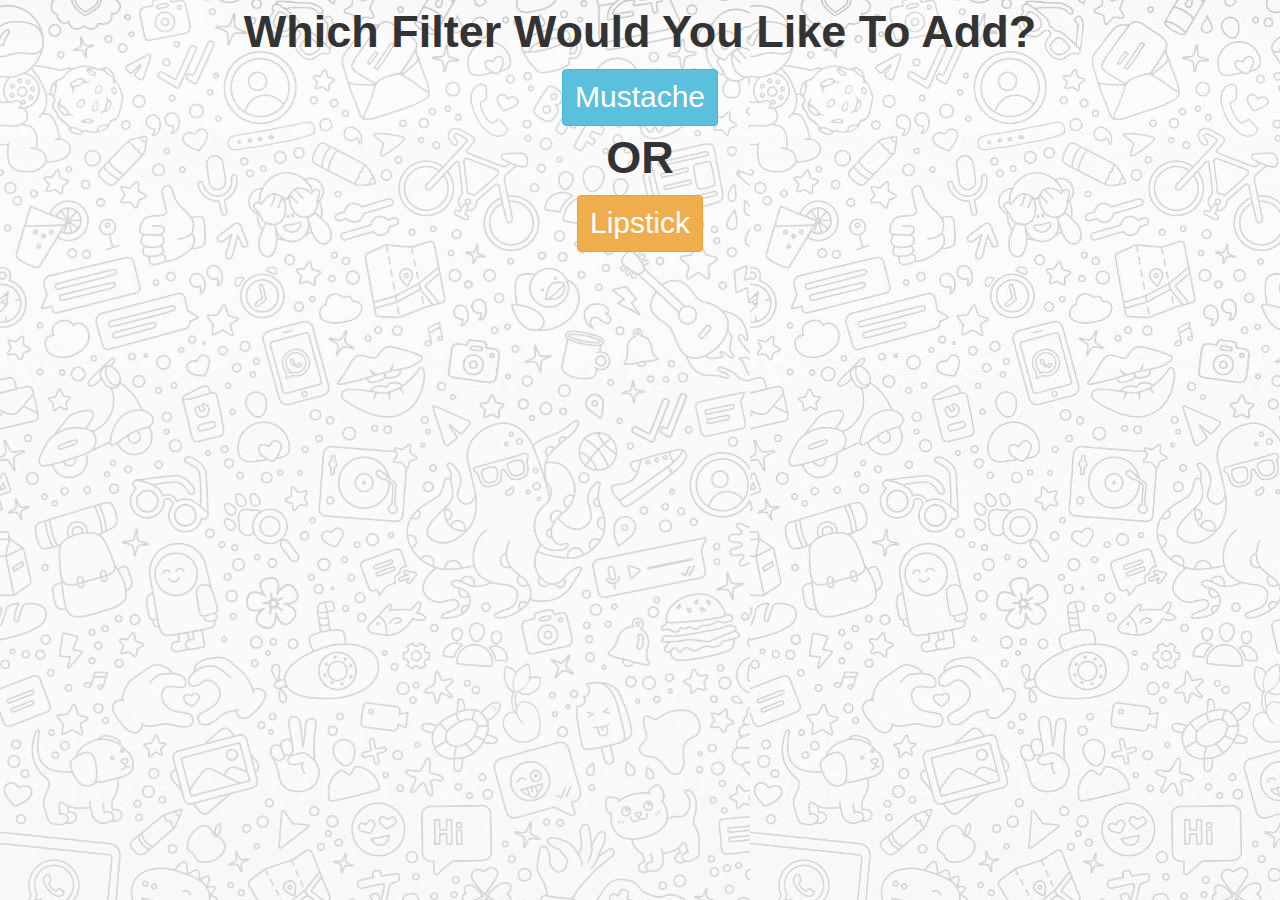
<file: index.html>
<html>
    <head>
        <link rel="stylesheet" href="https://maxcdn.bootstrapcdn.com/bootstrap/3.4.0/css/bootstrap.min.css">
    <script src="https://maxcdn.bootstrapcdn.com/bootstrap/3.4.0/js/bootstrap.min.js"></script>

    </head>
    <body background="background.jpg" ><center>
        <label style="font-size: 45px !important;">Which Filter Would You Like To Add?</label>
        <br>
        <button class="btn btn-info" style="font-size: 30px;" onclick="mustache()">Mustache</button>
        <br>
        <label style="font-size: 45px !important;">OR</label>
        <br>
        <button class="btn btn-warning" style="font-size: 30px;" onclick="lipstick()">Lipstick</button>
        </center>
</body>
<script src="home.js"></script>
</html>
</file>
